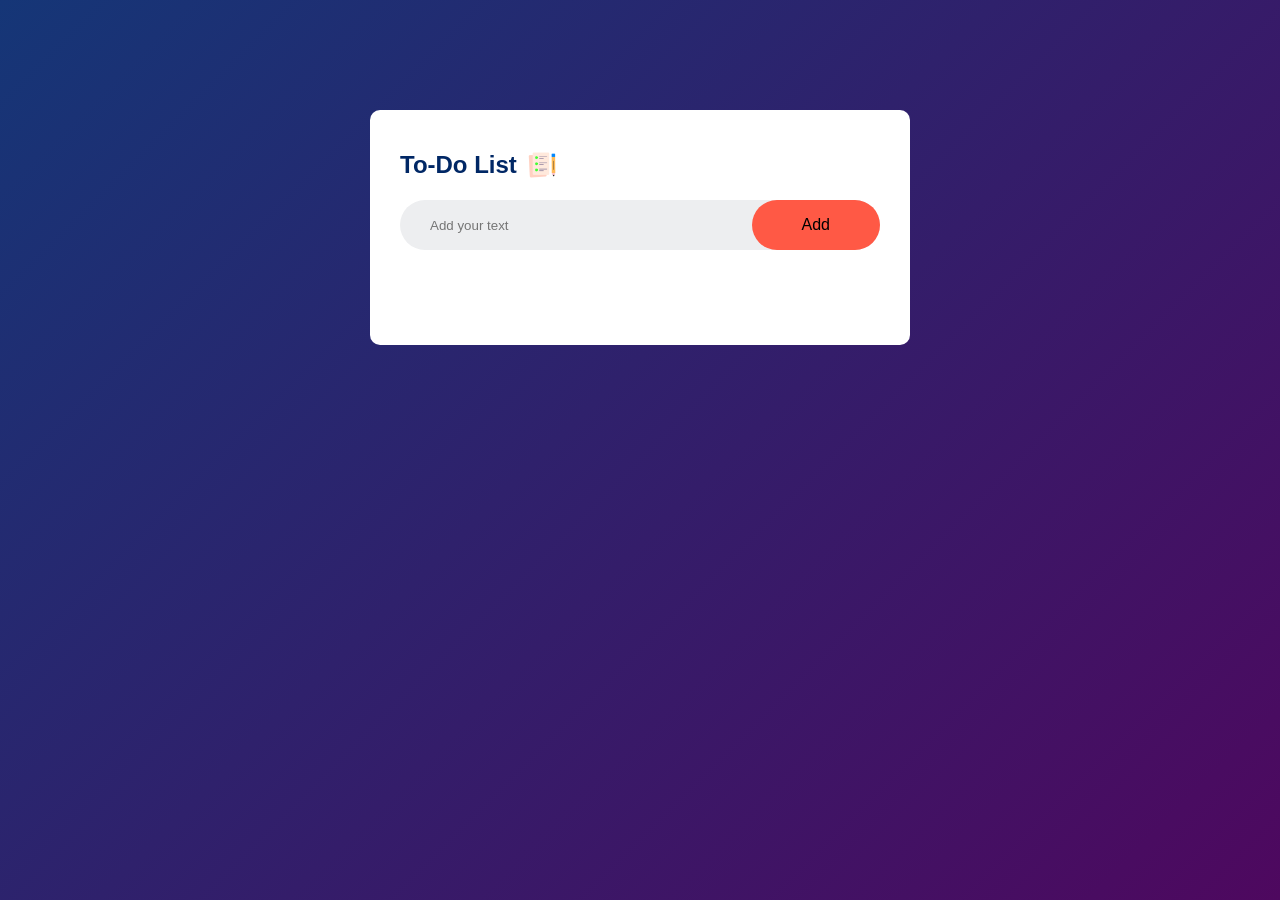
<file: index.html>
<!DOCTYPE html>
<html>
<head>
	<meta charset="utf-8">
	<meta name="viewport" content="width=device-width, initial-scale=1">
	<title>TO-DO-LIST</title>
	<link rel="stylesheet" href="style.css">
</head>
<body>
<div class="container">
	<div class="todo-app">
		<h2>To-Do List
			<img src="images\icon.png">
		</h2>
	
	<div class="row">
		<input type="text" id="input-box" placeholder="Add your text">
		<button onclick="addTask()">Add</button>
	</div>


	<ul id="list-container">


		</ul>
	</div>
</div>
<script src="script.js"></script>
</body>
</html>
</file>
<file: style.css>
*{
	margin:0;
	padding: 0;
	font-family: 'poppins',sans-serif;
	box-sizing: border-box;
}
.container{
	width: 100%;
	min-height:100vh;
	background:linear-gradient(135deg,#153677,#4e085f);
	padding: 10px;
}
.todo-app{
	width:100%;
	max-width:540px;
	background: #fff;
	margin:100px auto 20px;
	padding:40px 30px 70px ;
	border-radius: 10px;
}
.todo-app h2{
	color:#002765;
	margin-bottom: 20px;
	display:flex;
	align-items: center;
}
.todo-app h2 img{
	width: 30px;
	margin-left: 10px;

}
.row{
	display: flex;
	align-items: center;
	justify-content: space-between;
	background: #edeef0;
	border-radius: 30px;
	padding-left:20px;
	margin-bottom: 25px;
}
input{
	flex:1;
	border:none;
	outline: none;
	background: transparent;
	padding:10px;
	font-weight: 14px;
}
button{
	border: none;
	background: #ff5945;
	outline: none;
	padding: 16px 50px;
	font-size:16px;
	cursor:pointer;
	border-radius: 40px;
}
ul li{
	list-style: none;
	font-size: 17px;
	padding: 12px 8px 12px 50px;
	user-select: none;
	cursor: pointer;
	position: relative;
}
ul li::before{
	content: '';
	position: absolute;
	height: 28px;
	width: 28px;
	border-radius: 50%;
	background-image: url("images/unchecked.png");
	background-size: cover;
	background-position: center;
	top:12px;
	left: 8px;

}
ul li.checked{
	color:#555;
	text-decoration:line-through;
}
ul li.checked::before{
	background-image:url("images/checked.png");
}
ul li span{
	position: absolute;
	right:0;
	top:5px;
	width: 40px;
	height: 40px;
	font-size: 22px;
	color: #555;
	line-height: 40px;
	text-align: center;
	border-radius: 50%;
}
ul li span:hover
{
background:#edeef0;
}
</file>
